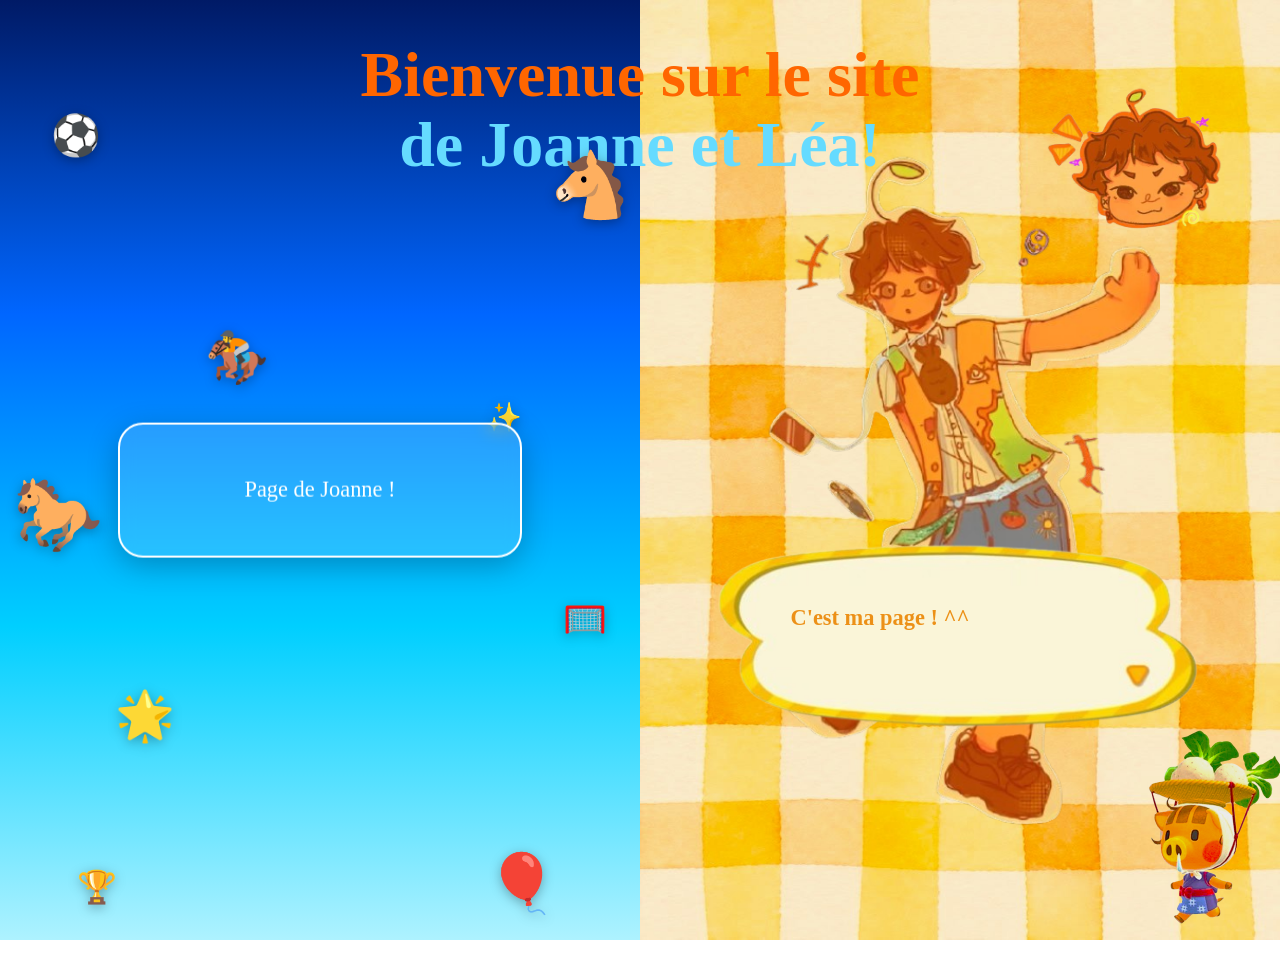
<file: index.html>
<!DOCTYPE html>
<html lang="fr">
<head>
<meta charset="UTF-8">
<meta name="viewport" content="width=device-width, initial-scale=1.0">
<title>Mon Portfolio - [Nous]</title>
<style>
body{
  width: 100%;
  min-height: 100vh;
  margin: 0;
  position: relative;
  background:
    linear-gradient(to bottom, #001a66, #0066ff, #00cfff, #aef2ff) left center / 50% 100% no-repeat,
    url('télécharger (4).jpg') right center / 50% 100% no-repeat;
}
#celly {
  position: absolute;
  top: 50%;
  left: 75%;
  transform: translate(-50%, -50%);
  width: 400px;
  max-width: 80%;
  height: auto;
  animation: rebound 2s linear infinite;
}
@keyframes rebound {
    0% { transform: translate(-50%, calc(-50% + 1.5px)); }
    50% { transform: translate(-50%, calc(-50% - 5px)); }
    100% { transform: translate(-50%, calc(-50% + 1.5px)); }
}
#celly:hover {
    animation: rebond 0.80s linear infinite;
}

@keyframes rebond {
    0% { transform: translate(-50%, calc(-50% + 3px)); }
    50% { transform: translate(-50%, calc(-50% - 5px)); }
    100% { transform: translate(-50%, calc(-50% + 3px)); }
}
#celly-image {
    animation: rotateFast 2s infinite;
    position: absolute;
    top: 20px;
    right: 20px;
}
@keyframes rotateFast {
    0% { transform: rotate(0deg); }
    50% { transform: rotate(25deg); }
    100% { transform: rotate(0deg); }
}
header h1 {
  text-align: center;
  font-family: 'Bradley Hand', cursive;
  font-size: 4em;
  margin: 40px 0 0;
  line-height: 1.1;
}
header h1 .title-line1 {
  display: block;
  color: #ff6600;
}
header h1 .title-line2 {
  display: block;
  color: #65dbff;
}
#ac-image {
  position: absolute;
  top: 37%;
  left: 75%;
  transform: translate(-50%, 0);
  width: 500px;
  max-width: 80%;
  z-index: 2;
}
#ac-image img {
  width: 100%;
  height: auto;
  display: block;
}
#ac-text {
  position: absolute;
  bottom: 257px;
  left: 34%;
  font-family: 'Bradley Hand', cursive;
  font-weight: bold;
  transform: translateX(-50%);
  color: rgb(236, 144, 23);
  font-size: 1.4rem;
  padding: 6px 10px;
  border-radius: 10px;
  animation : rebond1 0.75s linear infinite;
}
@keyframes rebond1 {
    0% { transform: translate(-50%, calc(-50% + 1px)); }
    50% { transform: translate(-50%, calc(-50% - 1.5px)); }
    100% { transform: translate(-50%, calc(-50% + 1px)); }
}
#Porcella {
  position: absolute;
  bottom: -20px;
  right: -60px;
  width: 250px;
  height: auto;
}
#bulle {
  position: absolute;
  top: 50%;
  left: 25%;
  transform: translate(-50%, -50%);
  width: 340px;
  max-width: 40%;
  padding: 30px;
  text-align: center;
  background-color: rgba(255, 255, 255, 0.15);
  border: 2px solid white;
  border-radius: 25px;
  backdrop-filter: blur(8px);
  -webkit-backdrop-filter: blur(8px);
  box-shadow: 0 8px 30px rgba(0, 0, 0, 0.25);
  color: white;
  font-family: 'Bradley Hand', cursive;
  font-size: 1.4rem;
  z-index: 3;
  display: block;
  text-decoration: none;
  cursor: pointer;
  transition: transform 0.2s, background-color 0.2s;
}
#bulle:hover {
  background-color: rgba(255, 255, 255, 0.3);
  transform: translate(-50%, -50%) scale(1.05);
}
.deco {
  position: absolute;
  z-index: 2;
  user-select: none;
  pointer-events: none;
  filter: drop-shadow(0 3px 6px rgba(0, 0, 0, 0.3));
  animation: flotte 3s ease-in-out infinite;
}
@keyframes flotte {
  0%   { transform: translateY(0) rotate(0deg); }
  50%  { transform: translateY(-12px) rotate(8deg); }
  100% { transform: translateY(0) rotate(0deg); }
}
.deco.d1  { top: 8%;  left: 4%;  font-size: 2.5rem; animation-delay: 0s; }
.deco.d2  { top: 12%; left: 43%; font-size: 4rem;   animation-delay: 0.4s; }
.deco.d3  { top: 32%; left: 16%; font-size: 3.2rem; animation-delay: 0.8s; }
.deco.d4  { top: 40%; left: 38%; font-size: 1.8rem; animation-delay: 1.2s; }
.deco.d5  { top: 48%; left: 1%;  font-size: 4.5rem; animation-delay: 0.6s; }
.deco.d6  { top: 62%; left: 44%; font-size: 2.2rem; animation-delay: 1s; }
.deco.d7  { top: 72%; left: 9%;  font-size: 3rem;   animation-delay: 0.2s; }
.deco.d8  { top: 90%; left: 38%; font-size: 3.6rem; animation-delay: 1.4s; }
.deco.d9  { top: 92%; left: 6%;  font-size: 2rem;   animation-delay: 0.9s; }
</style>
</head>
<body>
<header>
<h1><span class="title-line1">Bienvenue sur le site</span><span class="title-line2">de Joanne et Léa!</span></h1>
<a href="lea.html">
  <img id="celly" src="celly_image-removebg-preview.-fotor-enhance-20260625194639-removebg-preview.png" alt="retour à ma page"> 
   </a>
<a id="bulle" href="joanne.html">
  <p>Page de Joanne !</p>
</a>
<span class="deco d1">⚽</span>
<span class="deco d2">🐴</span>
<span class="deco d3">🏇</span>
<span class="deco d4">✨</span>
<span class="deco d5">🐎</span>
<span class="deco d6">🥅</span>
<span class="deco d7">🌟</span>
<span class="deco d8">🎈</span>
<span class="deco d9">🏆</span>
<div id="ac-image">
  <img id="ac-life" src="tomodachi life.png" alt="tomodachi life">
  <div id="ac-text">C'est ma page ! ^^ </div>
</div>
<img id="celly-image" src="celly_-removebg-preview.png"
    alt="celly !"
    width="250"
    height= auto
>
</header>
<main>
<section>
</section>
</main>
<footer>
<img id = "Porcella" src = "_-removebg-preview.png">
</footer>
<script src="script.js"></script>
</body>
</html>
</file>
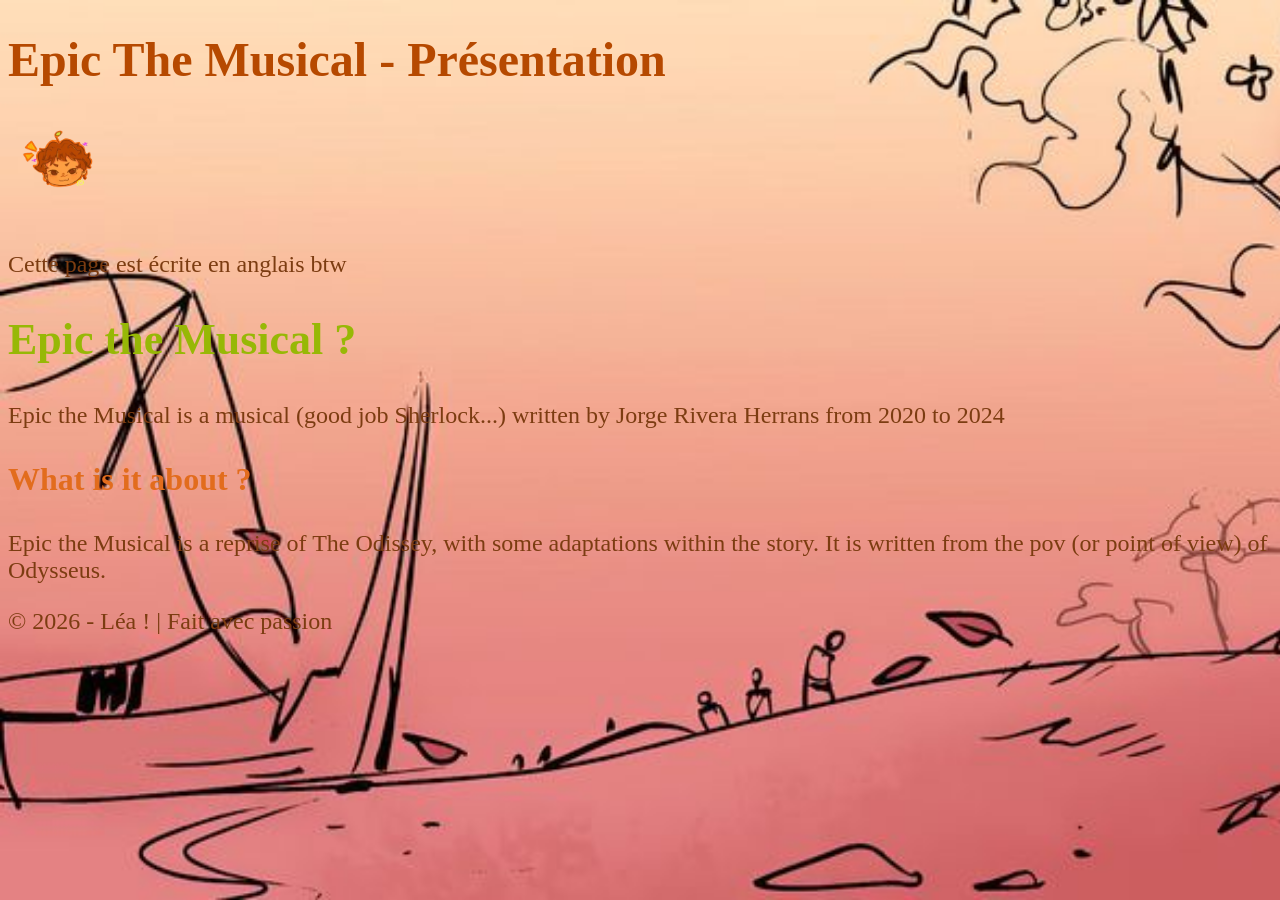
<file: epic.html>
<!DOCTYPE html>
<html lang="fr">
<head>
<meta charset="UTF-8">
<meta name="viewport" content="width=device-width, initial-scale=1.0">
<title>Epic The Musical - Présentation</title>
<style>
/* Change la couleur de ton titre principal en orange */
header h1 {
    color: #b64900;
    font-family: 'Bradley Hand', cursive;
    font-size: 3em;
     animation: rebond 1s linear infinite;
}

@keyframes rebond {
    0% { transform: translateY(1px); }
    50% { transform: translateY(-5px); }
    100% { transform: translateY(1px); }
}

/* Background */
body {
    background-image: url('Circes Island.jpg');
    background-size: cover;
    background-repeat: no-repeat;
    background-attachment: fixed;
}


/* Headings and text */
h2 {
    color: #97b806;
    font-family: 'Bradley Hand', cursive;
    font-size: 2.75em;
}
p {
    font-family: 'Bradley Hand', cursive;
    font-size: 1.5em;
    color: #7c3c11;
}
h3 {
    color: #e26c1d;
    font-family: 'Bradley Hand', cursive;
    font-size: 2em;
}
    #celly-image:hover {
    animation: rotateFast 2s infinite;
}
@keyframes rotateFast {
    0% { transform: rotate(0deg); }
    50% { transform: rotate(25deg); }
    100% { transform: rotate(0deg); }
}
</style>
</head>
<body>
<header>
<h1>Epic The Musical - Présentation</h1>
<a href="lea.html">
    <img id = "celly-image"; src = "celly_-removebg-preview.png" alt = "retour à ma page" style = "width : 100px; height : auto;">
</a>
</header>
<main>
<embed src= "Keep Your Friends Close.mp3"
             loop="true" 
             autostart="true" 
             width="0" 
             height="0">
<section>
<p>Cette page est écrite en anglais btw</p>
<h2>Epic the Musical ?</h2>
<p>Epic the Musical is a musical (good job  Sherlock...) written by Jorge Rivera Herrans from 2020 to 2024</p>
<h3>What is it about ?</h3>
<p>Epic the Musical is a reprise of The Odissey, with some adaptations within the story. It is written from the pov (or point of view) of Odysseus. 
    
</p>
</section>
</main>
<footer>
<p>© 2026 - Léa ! | Fait avec passion</p>
</footer>
<script src="script.js">

</script>
</body>
</html>
</file>
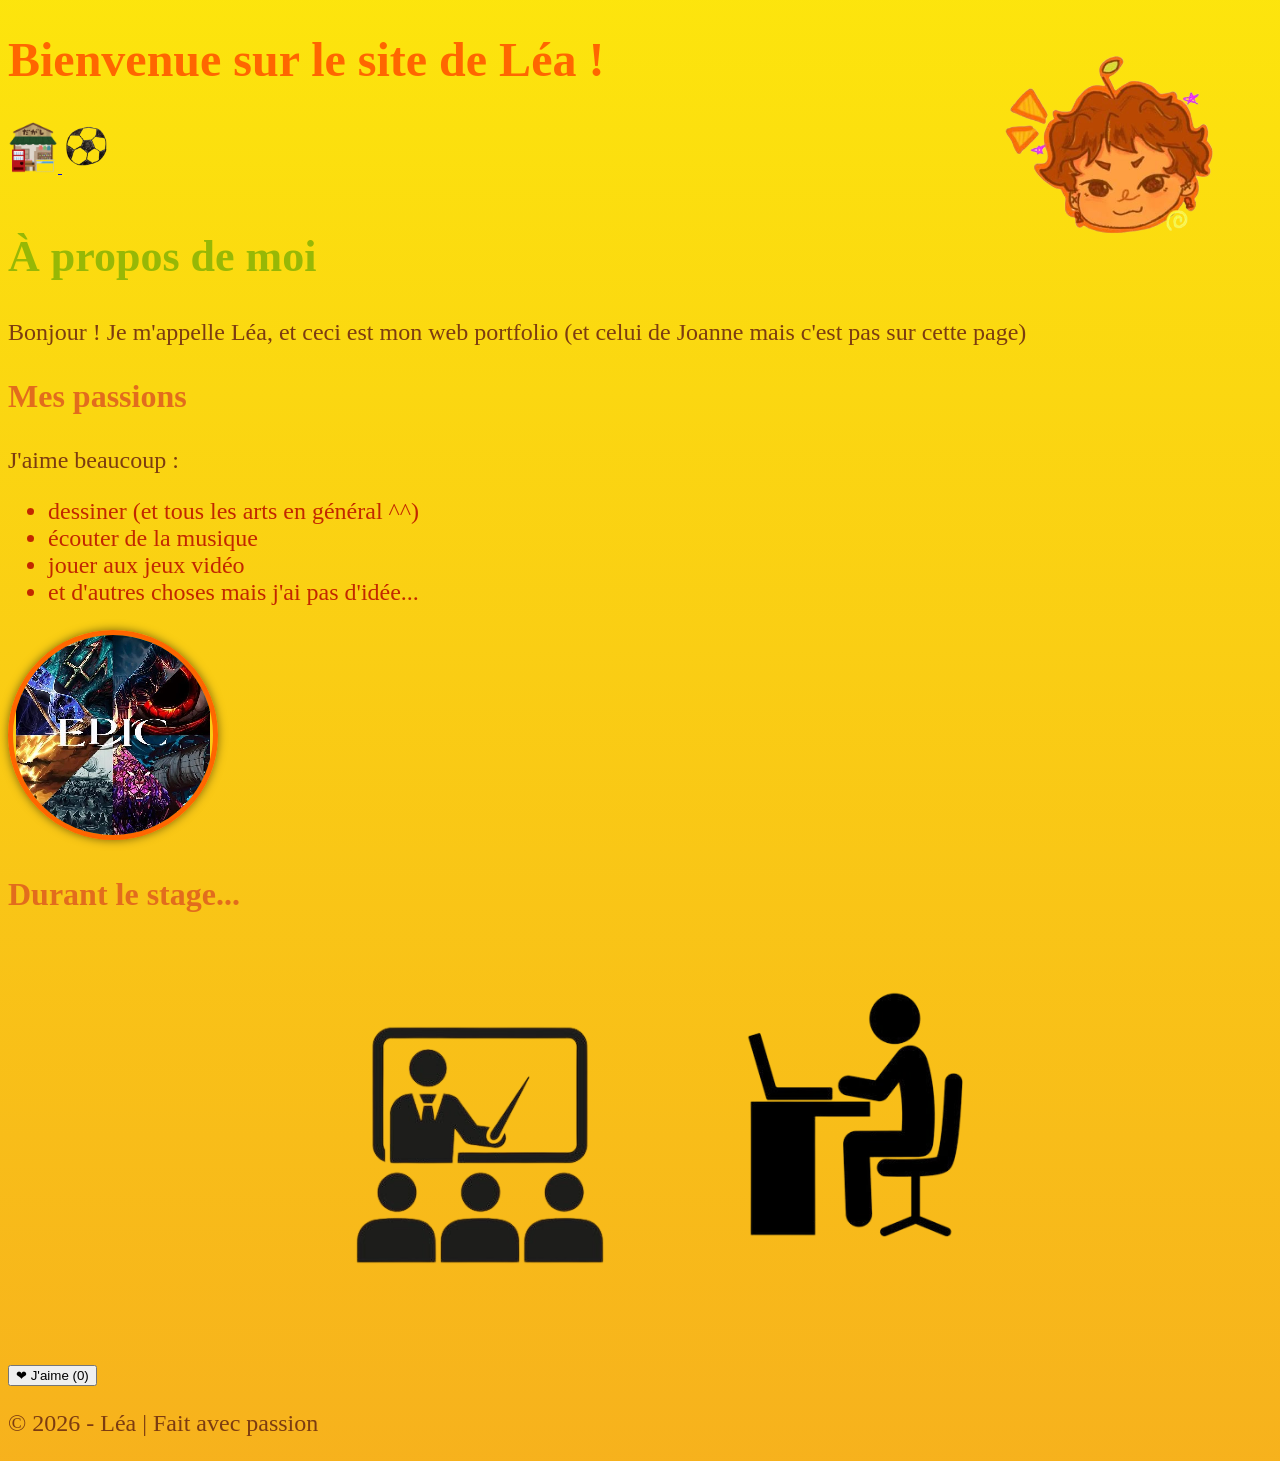
<file: lea.html>
<!DOCTYPE html>
<html lang="fr">
<head>
<meta charset="UTF-8">
<meta name="viewport" content="width=device-width, initial-scale=1.0">
<title>Mon Portfolio - Léa</title>
<style>
/* Change la couleur de ton titre principal en orange */
#epic-image {
    border-radius: 50%;
    border: 5px solid #ff6600;
    box-shadow: 0 0 10px rgba(0, 0, 0, 0.5);
    image-rendering: pixelated;
}
header h1 {
    color: #ff6600;
    font-family: 'Bradley Hand', cursive;
    font-size: 3em;
}

/* Background */
body {
    background: linear-gradient(to bottom, hsl(54, 98%, 52%), hsl(41, 93%, 54%));
}


/* Headings and text */
h2 {
    color: #97b806;
    font-family: 'Bradley Hand', cursive;
    font-size: 2.75em;
}
p {
    font-family: 'Bradley Hand', cursive;
    font-size: 1.5em;
    color: #7c3c11;
}
h3 {
    color: #e26c1d;
    font-family: 'Bradley Hand', cursive;
    font-size: 2em;
}
ul {
    font-family: 'Bradley Hand', cursive;
    font-size: 1.5em;
    color: #c22700;
}
header h1 {
    animation: rebond 1s linear infinite;
}

@keyframes rebond {
    0% { transform: translateY(1px); }
    50% { transform: translateY(-5px); }
    100% { transform: translateY(1px); }
}
#epic-image {
    animation: rotate 20s linear infinite;
}
@keyframes rotate {
    0% { transform: rotate(0deg); }
    100% { transform: rotate(360deg); }

}
#celly-image {
    animation: rotateFast 2s infinite;
    position: absolute;
    top: 20px;
    right: 20px;
}
@keyframes rotateFast {
    0% { transform: rotate(0deg); }
    50% { transform: rotate(25deg); }
    100% { transform: rotate(0deg); }
}
h4 {
    color: #43a2be;
    font-family: 'Bradley Hand', cursive;
    font-size: 1.75em;
}
.image-row {
    display: flex;
    justify-content: center;
    gap: 20px;
    flex-wrap: wrap;
    margin: 20px 0;
}
.image-row a img {
    display: block;
    max-width: 100%;
    height: auto;
    border-radius: 12px;
}
.image {
    display : flex;
    justify-content: left;
    gap : 20px;
    flex-wrap : wrap;
    margin: 40px 0;
}
.image a img {
    display : block;
    width : 50px;
    height : auto;
    border-radius : 12px;
}
</style>
</head>
<body>
<header>
<h1>Bienvenue sur le site de Léa !</h1>
<div class = ".image">

<a href="index.html"> 
    <img id= "accueil-image" src = accueil1.png alt ="← Retour à l'accueil" style = "width: 50px; height: auto;">
</a>
<a href="joanne.html">
    <img id="joanne-image" src = "joanne-removebg-preview.png" alt="page de joanne" style = "width : 50px; height: auto;">
</a>
</div>
<embed src= "Open Arms.mp3"
             loop="true" 
             autostart="true" 
             width="0" 
             height="0">
</header>
<main>
<!-- Styles moved to head -->
<!-- Ta présentation -->
<section>
<img id="celly-image" src="celly_-removebg-preview.png"
    alt="celly !"
    width="300"
    height="270"
    
>
<h2>À propos de moi</h2>
<p> Bonjour ! Je m'appelle Léa, et ceci est mon web portfolio (et celui de Joanne mais c'est pas sur cette page)</p>
<h3>Mes passions</h3>
<p>J'aime beaucoup :</p>
<ul>
    <li>dessiner (et tous les arts en général ^^)</li>
    <li>écouter de la musique</li>
    <li>jouer aux jeux vidéo</li>
    <li>et d'autres choses mais j'ai pas d'idée...</li>
</ul>

<a href="epic.html">
    <img id="epic-image" src="epic.jpg" alt="Clique pour une description de la comédie musicale 'Epic' !"
    style="width: 200px; height: 200px; object-fit: contain; object-position: center top;"
    >
</a>
<h3>Durant le stage...</h3>
<div class="image-row">
    <a href="Conférences.html">
        <img id="conférences-image" src="conférence.png" alt="Conférences de la première semaine" width="400" height="300">
    </a>
    <a href="Ateliers.html">
        <img id="ateliers-image" src="ateliers.png" alt="Ateliers de la première semaine" width="300" height="200">
    </a>
</div>
<button id="mon-bouton-like" class="btn">
❤ 
 J'aime (0)</button>
</section>
</main>
<footer>
<p>© 2026 - Léa | Fait avec passion</p>
</footer>
<script src="script.js" defer></script>
<script>
document.addEventListener('DOMContentLoaded', function() {
    let nbLikes = 0;
    const boutonLike = document.getElementById('mon-bouton-like');
    if (boutonLike) {
        boutonLike.addEventListener('click', function() {
            nbLikes += 1;
            boutonLike.textContent = '❤ J\'aime (' + nbLikes + ')';
        });
    }
});
</script>
</body>
</html>
</file>
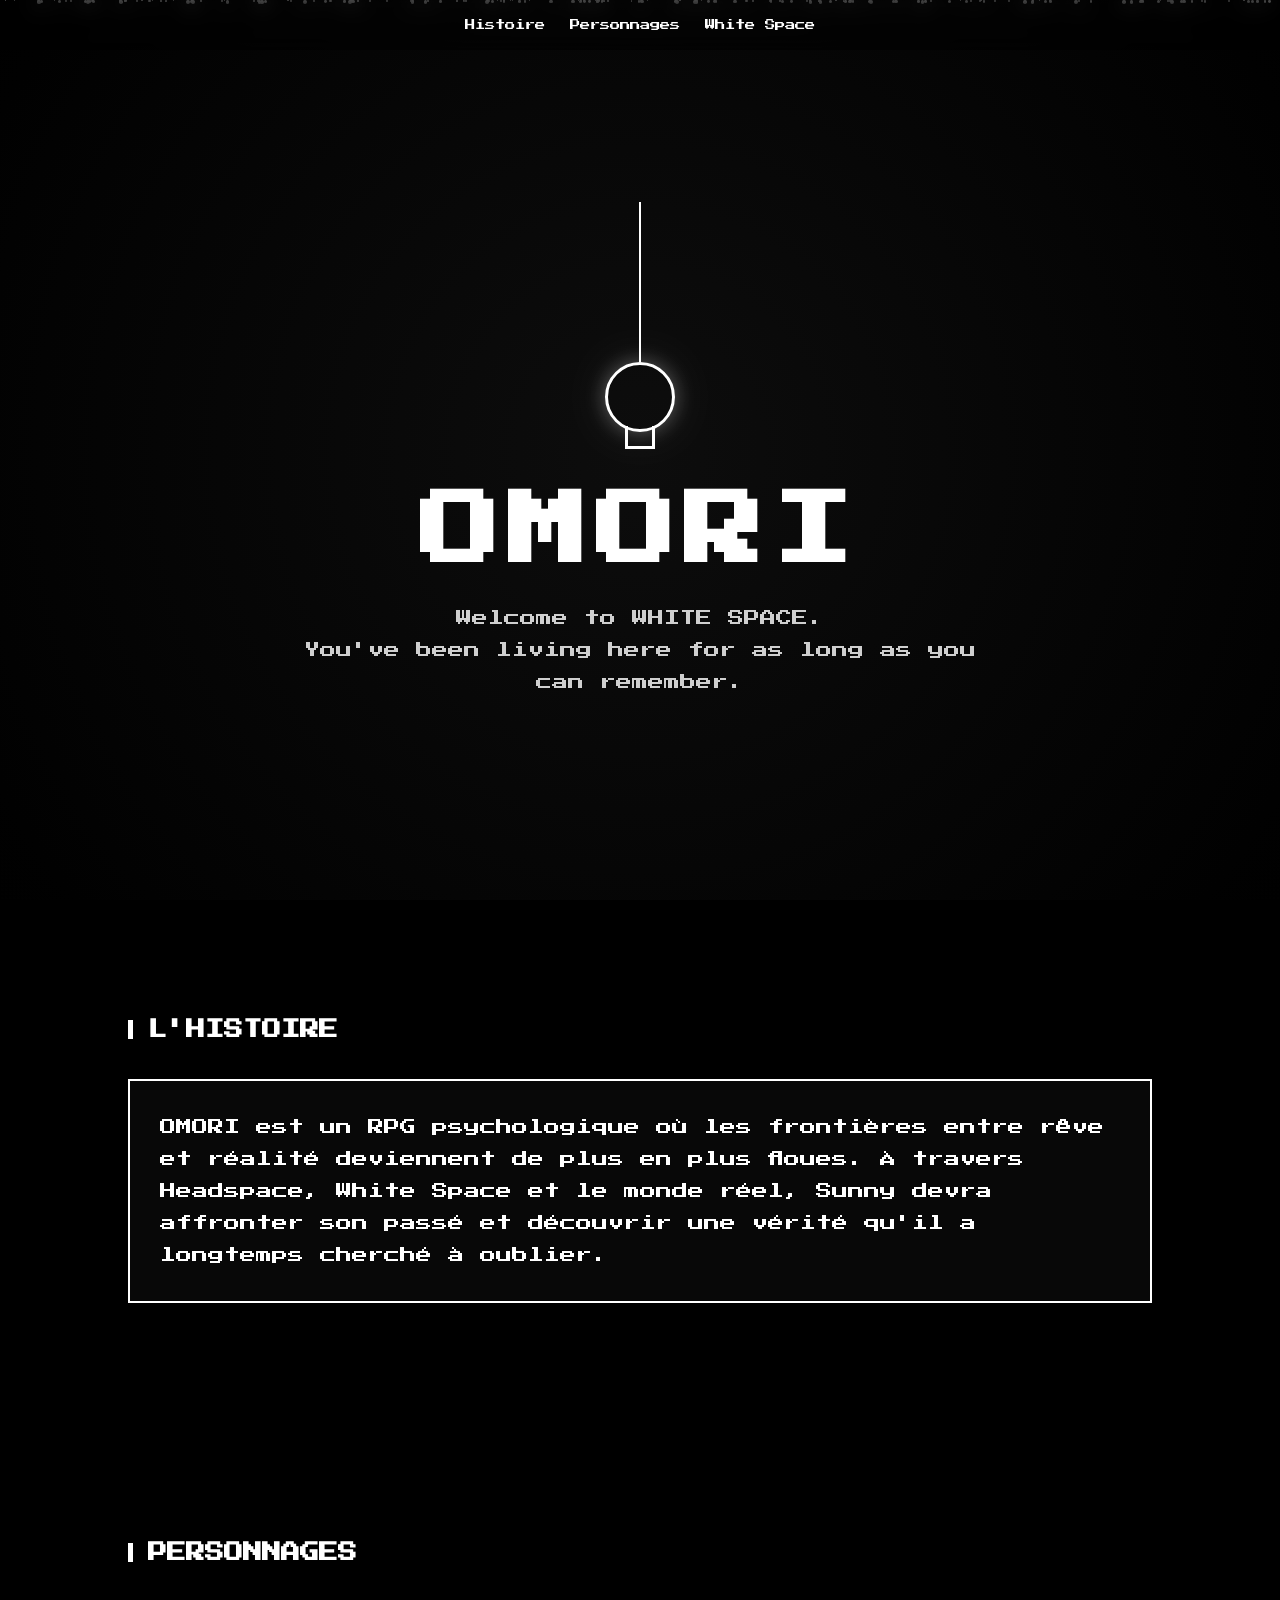
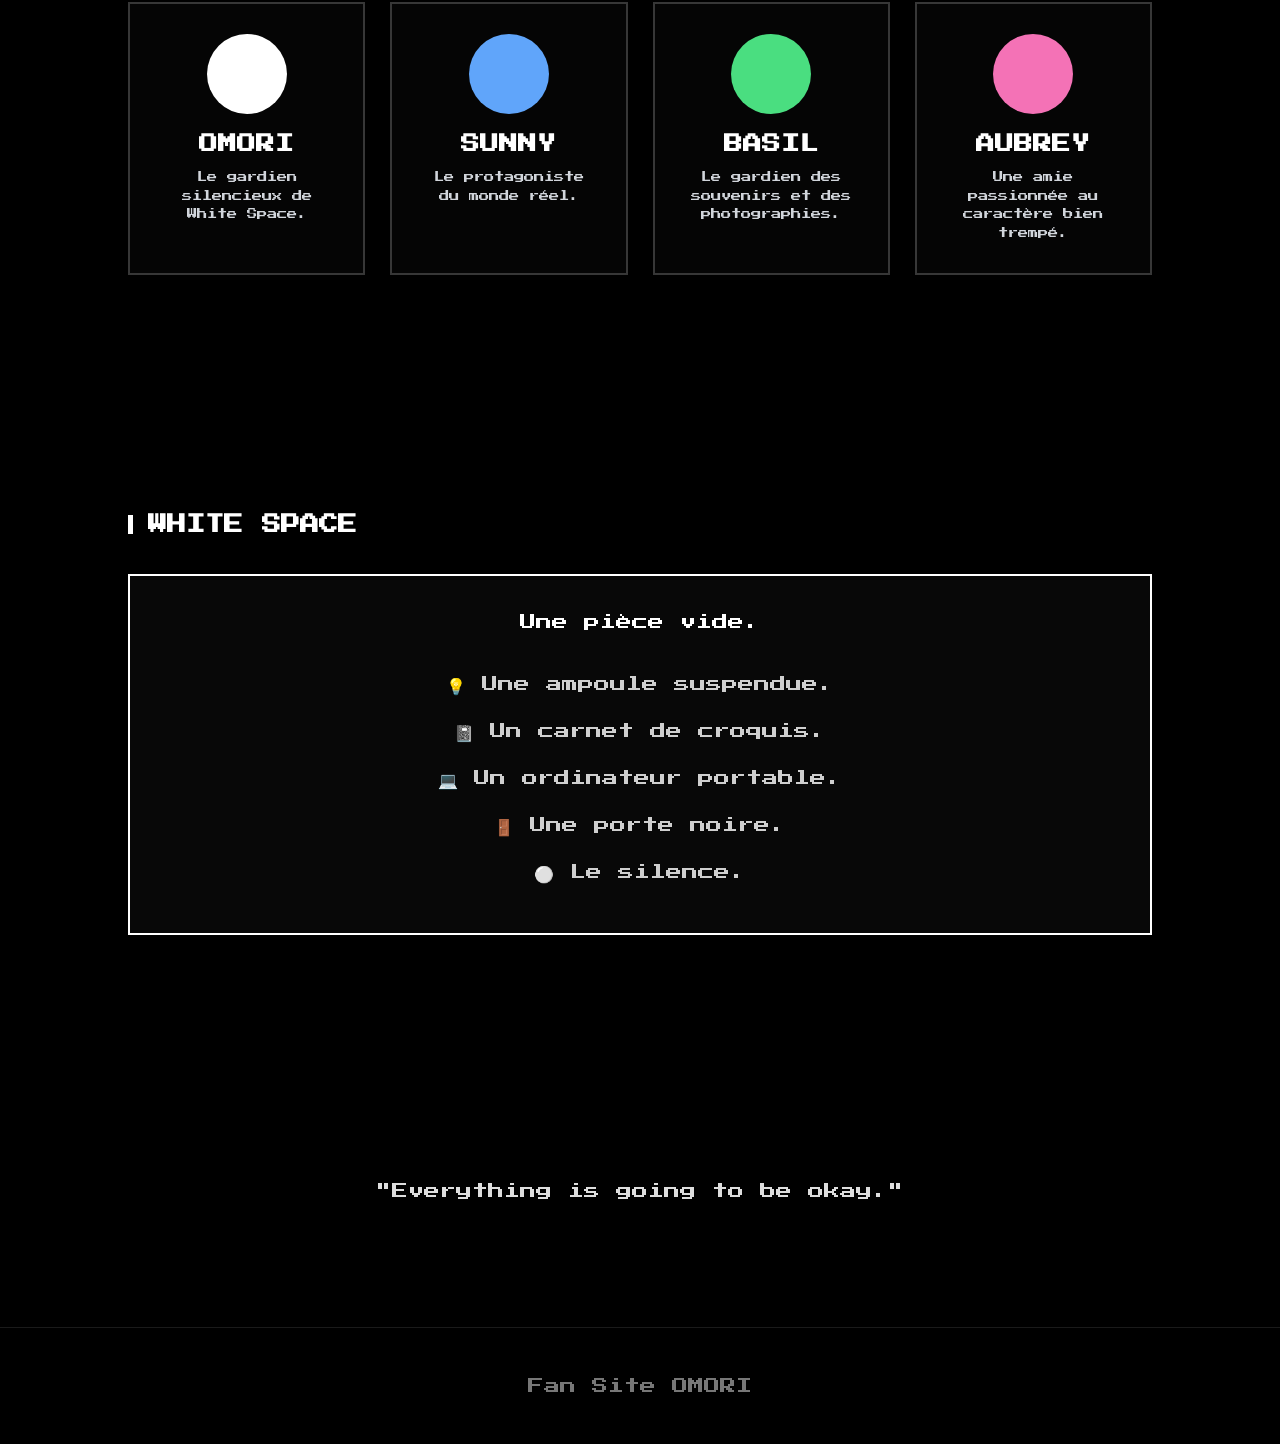
<file: omori.html>
<!DOCTYPE html>
<html lang="fr">
<head>
<meta charset="UTF-8">
<meta name="viewport" content="width=device-width, initial-scale=1.0">

<title>OMORI - White Space</title>

<link href="https://fonts.googleapis.com/css2?family=Press+Start+2P&display=swap" rel="stylesheet">

<style>

*{
margin:0;
padding:0;
box-sizing:border-box;
}

html{
scroll-behavior:smooth;
}

body{
background:#000;
color:white;
font-family:'Press Start 2P', cursive;
overflow-x:hidden;
}

/* ===================== */
/* FOND */
/* ===================== */

.background{
position:fixed;
inset:0;
background:
radial-gradient(circle at center,
rgba(255,255,255,.05),
rgba(0,0,0,1));
z-index:-4;
}

.stars{
position:fixed;
inset:0;
z-index:-3;
overflow:hidden;
}

.star{
position:absolute;
width:2px;
height:2px;
background:white;
border-radius:50%;
animation:floatStar linear infinite;
}

@keyframes floatStar{
from{
transform:translateY(110vh);
}
to{
transform:translateY(-10vh);
}
}

.noise{
position:fixed;
inset:0;
background-image:
radial-gradient(rgba(255,255,255,.08) 1px, transparent 1px);
background-size:4px 4px;
opacity:.04;
z-index:-2;
pointer-events:none;
}

/* ===================== */
/* HERO */
/* ===================== */

.hero{
min-height:100vh;
display:flex;
flex-direction:column;
justify-content:center;
align-items:center;
text-align:center;
padding:40px;
}

/* Ampoule */

.bulb-wire{
width:2px;
height:160px;
background:white;
}

.bulb{
width:70px;
height:70px;
border:3px solid white;
border-radius:50%;
position:relative;
animation:swing 4s ease-in-out infinite;
box-shadow:
0 0 20px rgba(255,255,255,.3),
0 0 60px rgba(255,255,255,.1);
}

.bulb::after{
content:'';
position:absolute;
width:24px;
height:20px;
border:3px solid white;
border-top:none;
bottom:-20px;
left:50%;
transform:translateX(-50%);
}

@keyframes swing{
0%,100%{
transform:rotate(-3deg);
}
50%{
transform:rotate(3deg);
}
}

.hero h1{
margin-top:60px;
font-size:clamp(2rem,8vw,5rem);
letter-spacing:8px;
}

.subtitle{
margin-top:30px;
max-width:700px;
line-height:2;
color:#cfcfcf;
}

/* ===================== */
/* NAV */
/* ===================== */

nav{
position:fixed;
top:0;
width:100%;
display:flex;
justify-content:center;
gap:25px;
padding:20px;
background:rgba(0,0,0,.5);
backdrop-filter:blur(10px);
z-index:100;
}

nav a{
color:white;
text-decoration:none;
font-size:.65rem;
transition:.3s;
}

nav a:hover{
color:#d4d4d4;
}

/* ===================== */
/* SECTION */
/* ===================== */

section{
padding:120px 10%;
}

.title{
font-size:1.2rem;
margin-bottom:40px;
border-left:5px solid white;
padding-left:15px;
}

.box{
padding:30px;
border:2px solid white;
background:rgba(255,255,255,.03);
line-height:2;
}

/* ===================== */
/* PERSONNAGES */
/* ===================== */

.characters{
display:grid;
grid-template-columns:repeat(auto-fit,minmax(220px,1fr));
gap:25px;
}

.card{
padding:30px;
border:2px solid rgba(255,255,255,.2);
background:#050505;
transition:.4s;
text-align:center;
}

.card:hover{
transform:translateY(-10px);
}

.avatar{
width:80px;
height:80px;
border-radius:50%;
margin:auto auto 20px;
}

.omori{
background:white;
}

.sunny{
background:#60a5fa;
}

.basil{
background:#4ade80;
}

.aubrey{
background:#f472b6;
}

.card h3{
margin-bottom:15px;
}

.card p{
font-size:.65rem;
line-height:1.8;
color:#d1d5db;
}

/* ===================== */
/* WHITE SPACE */
/* ===================== */

.whitespace{
text-align:center;
line-height:2;
}

.whitespace ul{
margin-top:30px;
list-style:none;
}

.whitespace li{
margin:15px 0;
color:#cfcfcf;
}

/* ===================== */
/* CITATION */
/* ===================== */

.quote{
padding:120px 20px;
text-align:center;
line-height:2;
font-size:1rem;
color:#ddd;
animation:flicker 6s infinite;
}

@keyframes flicker{
0%,100%{
opacity:1;
}
50%{
opacity:.4;
}
}

/* ===================== */
/* FOOTER */
/* ===================== */

footer{
padding:50px;
text-align:center;
color:#777;
border-top:1px solid rgba(255,255,255,.1);
}

/* MOBILE */

@media(max-width:768px){

nav{
flex-wrap:wrap;
gap:12px;
}

.title{
font-size:1rem;
}

}

</style>
</head>
<body>

<div class="background"></div>
<div class="stars"></div>
<div class="noise"></div>

<nav>
<a href="#story">Histoire</a>
<a href="#characters">Personnages</a>
<a href="#white-space">White Space</a>
</nav>

<header class="hero">

<div class="bulb-wire"></div>
<div class="bulb"></div>

<h1>OMORI</h1>

<p class="subtitle">
Welcome to WHITE SPACE.<br>
You've been living here for as long as you can remember.
</p>

</header>

<section id="story">

<h2 class="title">L'HISTOIRE</h2>

<div class="box">
OMORI est un RPG psychologique où les frontières entre rêve
et réalité deviennent de plus en plus floues.

À travers Headspace, White Space et le monde réel,
Sunny devra affronter son passé et découvrir une vérité
qu'il a longtemps cherché à oublier.
</div>

</section>

<section id="characters">

<h2 class="title">PERSONNAGES</h2>

<div class="characters">

<div class="card">
<div class="avatar omori"></div>
<h3>OMORI</h3>
<p>Le gardien silencieux de White Space.</p>
</div>

<div class="card">
<div class="avatar sunny"></div>
<h3>SUNNY</h3>
<p>Le protagoniste du monde réel.</p>
</div>

<div class="card">
<div class="avatar basil"></div>
<h3>BASIL</h3>
<p>Le gardien des souvenirs et des photographies.</p>
</div>

<div class="card">
<div class="avatar aubrey"></div>
<h3>AUBREY</h3>
<p>Une amie passionnée au caractère bien trempé.</p>
</div>

</div>

</section>

<section id="white-space">

<h2 class="title">WHITE SPACE</h2>

<div class="box whitespace">

<p>Une pièce vide.</p>

<ul>
<li>💡 Une ampoule suspendue.</li>
<li>📓 Un carnet de croquis.</li>
<li>💻 Un ordinateur portable.</li>
<li>🚪 Une porte noire.</li>
<li>⚪ Le silence.</li>
</ul>

</div>

</section>

<div class="quote">
"Everything is going to be okay."
</div>

<footer>
Fan Site OMORI
</footer>

<script>

const stars = document.querySelector('.stars');

for(let i=0;i<180;i++){

const star = document.createElement('div');

star.classList.add('star');

const size = Math.random()*3 + 1;

star.style.width = size + 'px';
star.style.height = size + 'px';

star.style.left = Math.random()*100 + '%';

star.style.animationDuration =
(10 + Math.random()*20) + 's';

star.style.animationDelay =
Math.random()*10 + 's';

stars.appendChild(star);
}

</script>

</body>
</html>
</file>
